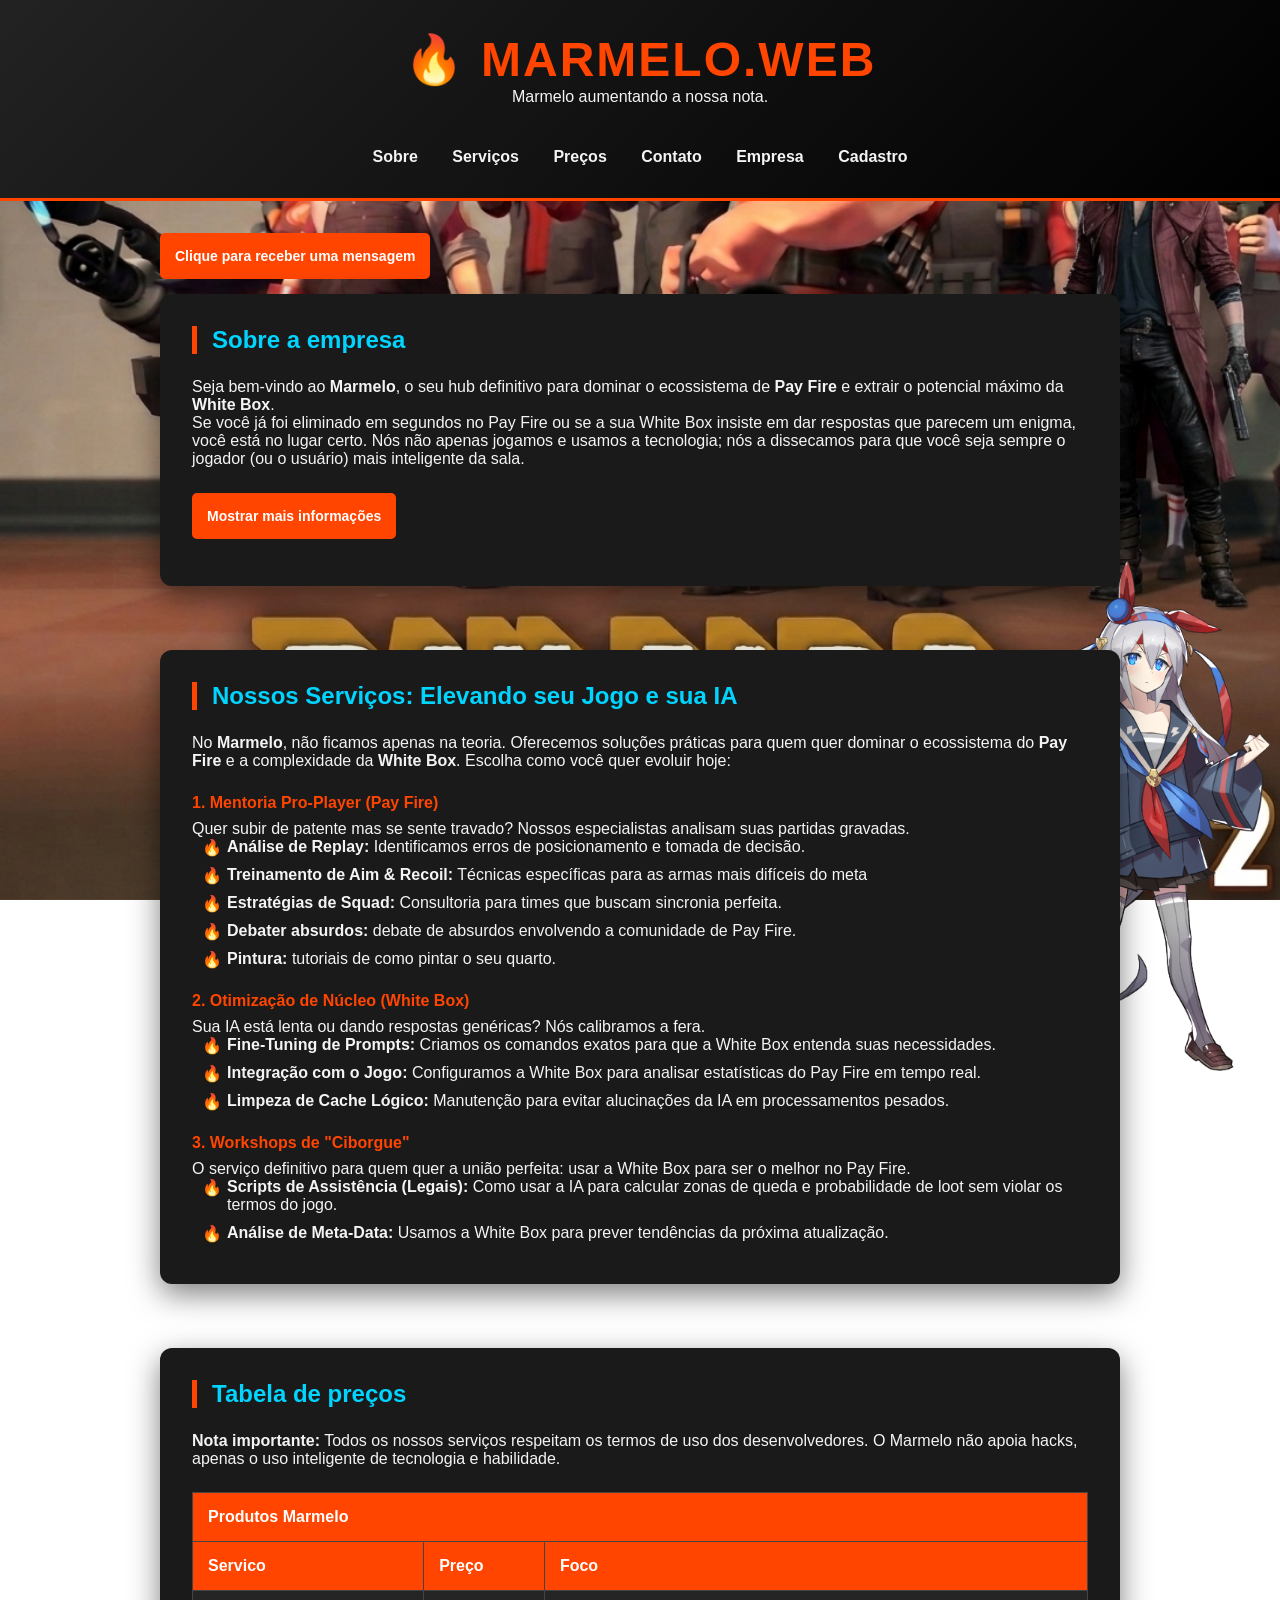
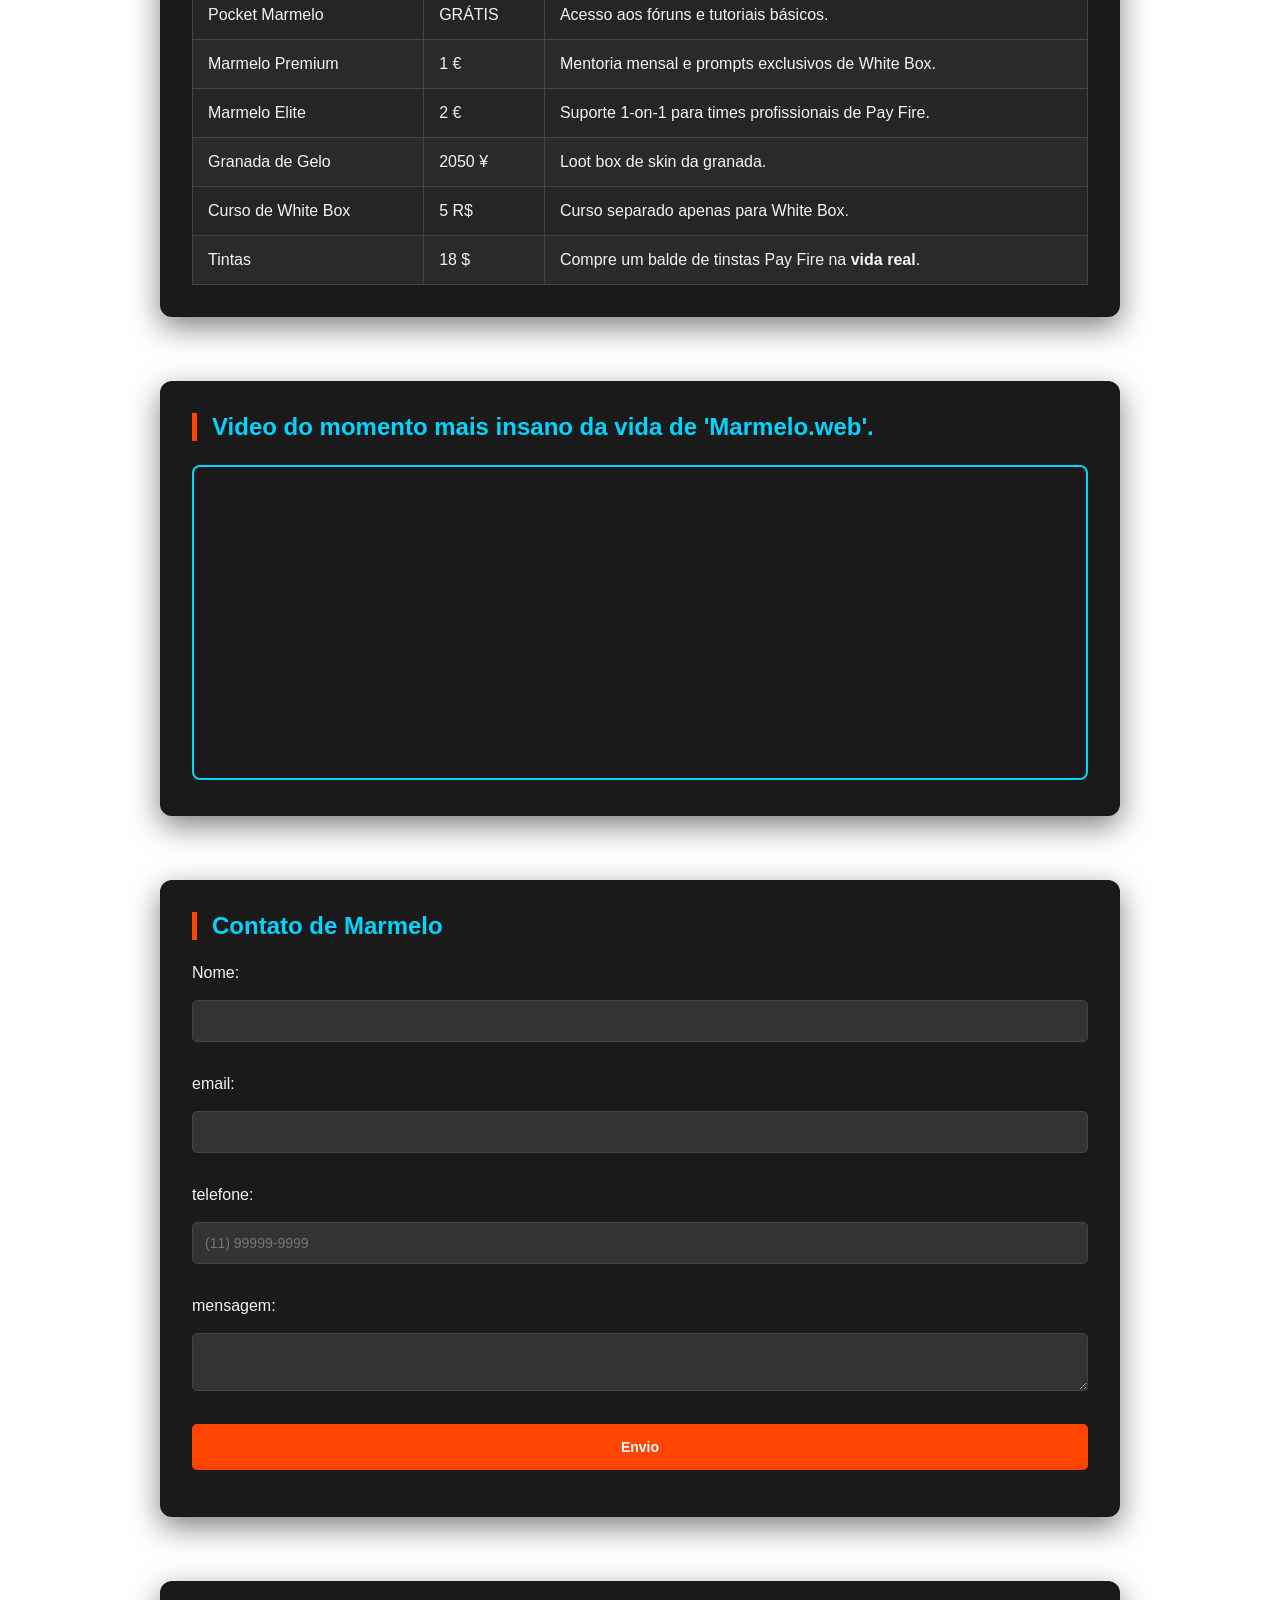
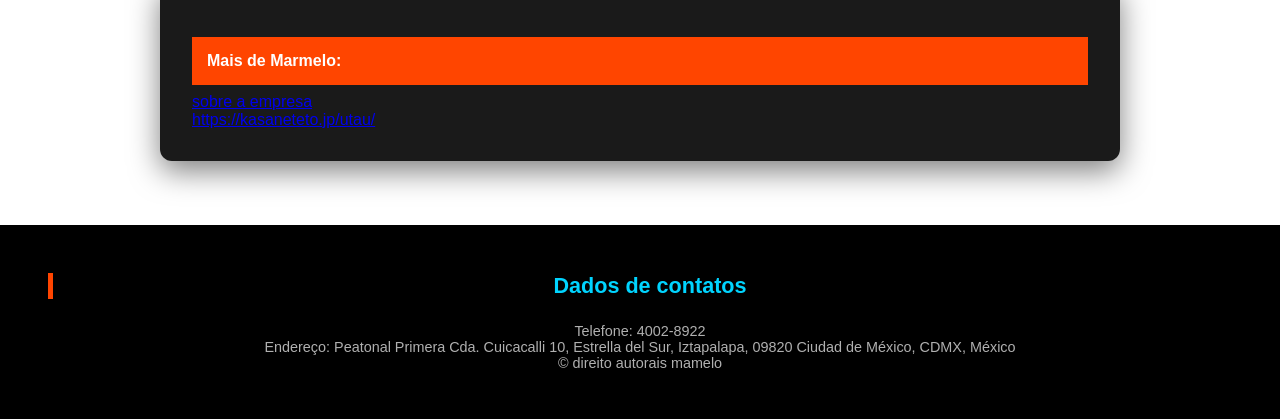
<file: index.html>
<!DOCTYPE html>
<html lang="pt-br">
<head>
    <meta charset="UTF-8">
    <meta name="viewport" content="width=device-width, initial-scale=1.0">
    <title>Marmelo.web</title>
    <link rel="stylesheet" href="style.css">
</head>
<body>
    <header>
        <h1>🔥 Marmelo.web</h1>
        <p>Marmelo aumentando a nossa nota.</p> <br>
        <nav>
            <a onclick="exibirMensagem('Sobre')" href="#sobre">Sobre</a>
            <a onclick="exibirMensagem('Servicos')" href="#servicos">Serviços</a>
            <a onclick="exibirMensagem('Preço')" href="#preco">Preços</a>
            <a onclick="exibirMensagem('Contato')" href="#contato">Contato</a>
            <a onclick="exibirMensagem('Empresa')" href="#empresa">Empresa</a>
            <a href="cadastro.html">Cadastro</a>
        </nav>
    </header>
    <main>
        <input onclick="mensagemBoasVindas()" class="cor_preta" type="button" value="Clique para receber uma mensagem">
        <section id="sobre">
            <h2>Sobre a empresa</h2>
            <p>Seja bem-vindo ao <strong>Marmelo</strong>, o seu hub definitivo para dominar o ecossistema de <strong>Pay Fire</strong> e extrair o potencial máximo da <strong>White Box</strong>.</p>
            <p>Se você já foi eliminado em segundos no Pay Fire ou se a sua White Box insiste em dar respostas que parecem um enigma, você está no lugar certo. Nós não apenas jogamos e usamos a tecnologia; nós a dissecamos para que você seja sempre o jogador (ou o usuário) mais inteligente da sala.</p>
            <input id="mostrarInformacoes" class="cor_preta" type="button" value="Mostrar mais informações">
            <section id="conteudo" class="escondido">
                <h4>O que fazemos por aqui.</h4>
                <p>No Marmelo, dividimos nosso foco em dois universos que se completam:</p>
                <ul>
                    <li>🔥 <strong>Pay Fire (O Campo de Batalha):</strong> Trazemos as melhores builds, rotas de fuga e análises de armas. Se o meta mudou, o Marmelo te avisa antes. Queremos que você pare de ser o "alvo fácil" e se torne o pesadelo dos servidores.</li>
                    <li>🤖 <strong>White Box (A Inteligência):</strong> A White Box é poderosa, mas imprevisível. Aqui, ensinamos os prompts de ouro, as configurações de núcleo e como integrar essa IA na sua rotina de jogo ou produtividade sem que ela entre em colapso.</li>
                </ul>
                <h4>Por que "Marmelo"?</h4>
                <p>No mundo dos games, muita gente quer te vender "fórmulas mágicas". O Marmelo é diferente. É aquele guia direto, consistente e sem frescura. Assim como o doce, nossa missão é pegar algo complexo e transformar em algo fácil de digerir.</p>
                <article>
                    <p>"Vamos ensinar as pessoas a dar 'capa' e 'gelo' de qualidade no Pay Fire."</p>
                </article>
                <img id="cesar" title="marmelo.png" class="img" src="imagens/Marmelo.png" width="300px" alt="Marmelo">
            </section>
        </section>
        <picture>
            <img title="WhiteBox chan" src="imagens/WhiteBox_chan.png" class="img-fora-da-caixa">
        </picture>
        <section id="servicos" class="servicos">
            <h2>Nossos Serviços: Elevando seu Jogo e sua IA</h2>
            <p>No <strong>Marmelo</strong>, não ficamos apenas na teoria. Oferecemos soluções práticas para quem quer dominar o ecossistema do <strong>Pay Fire</strong> e a complexidade da <strong>White Box</strong>. Escolha como você quer evoluir hoje:</p>
            <h4>1. Mentoria Pro-Player (Pay Fire)</h4>
            <p>Quer subir de patente mas se sente travado? Nossos especialistas analisam suas partidas gravadas.</p>
            <ul>
                <li><strong>Análise de Replay:</strong> Identificamos erros de posicionamento e tomada de decisão.</li>
                <li><strong>Treinamento de Aim & Recoil:</strong> Técnicas específicas para as armas mais difíceis do meta</li>
                <li><strong>Estratégias de Squad:</strong> Consultoria para times que buscam sincronia perfeita.</li>
                <li><strong>Debater absurdos:</strong> debate de absurdos envolvendo a comunidade de Pay Fire.</li>
                <li><strong>Pintura:</strong> tutoriais de como pintar o seu quarto.</li>
            </ul>
            <h4>2. Otimização de Núcleo (White Box)</h4>
            <p>Sua IA está lenta ou dando respostas genéricas? Nós calibramos a fera.</p>
            <ul>
                <li><strong>Fine-Tuning de Prompts:</strong> Criamos os comandos exatos para que a White Box entenda suas necessidades.</li>
                <li><strong>Integração com o Jogo:</strong> Configuramos a White Box para analisar estatísticas do Pay Fire em tempo real.</li>
                <li><strong>Limpeza de Cache Lógico:</strong> Manutenção para evitar alucinações da IA em processamentos pesados.</li>
            </ul>
            <h4>3. Workshops de "Ciborgue"</h4>
            <p>O serviço definitivo para quem quer a união perfeita: usar a White Box para ser o melhor no Pay Fire.</p>
            <ul>
                <li><strong>Scripts de Assistência (Legais):</strong> Como usar a IA para calcular zonas de queda e probabilidade de loot sem violar os termos do jogo.</li>
                <li><strong>Análise de Meta-Data:</strong> Usamos a White Box para prever tendências da próxima atualização.</li>
            </ul>
        </section>
        <section id="preco" class="precos">
            <h2>Tabela de preços</h2>
            <table>
                <thead>
                    <tr>
                        <th colspan="3">Produtos Marmelo</th>
                    </tr>
                    <tr>
                        <th>Servico</th>
                        <th>Preço</th>
                        <th>Foco</th>
                    </tr>
                </thead>
                <tbody>
                    <tr>
                        <td>Pocket Marmelo</td>
                        <td>GRÁTIS</td>
                        <td>Acesso aos fóruns e tutoriais básicos.</td>
                    </tr>
                    <tr>
                        <td>Marmelo Premium</td>
                        <td>1 €</td>
                        <td>Mentoria mensal e prompts exclusivos de White Box.</td>
                    </tr>
                    <tr>
                        <td>Marmelo Elite</td>
                        <td>2 €</td>
                        <td>Suporte 1-on-1 para times profissionais de Pay Fire.</td>
                    </tr>
                    <tr>
                        <td>Granada de Gelo</td>
                        <td>2050 ¥</td>
                        <td>Loot box de skin da granada.</td>
                    </tr>
                    <tr>
                        <td>Curso de White Box</td>
                        <td>5 R$</td>
                        <td>Curso separado apenas para White Box.</td>
                    </tr>
                    <tr>
                        <td>Tintas</td>
                        <td>18 $</td>
                        <td>Compre um balde de tinstas Pay Fire na <strong>vida real</strong>.</td>
                    </tr>
                    <p><strong>Nota importante:</strong> Todos os nossos serviços respeitam os termos de uso dos desenvolvedores. O Marmelo não apoia hacks, apenas o uso inteligente de tecnologia e habilidade.</p>
                </tbody>
            </table>
        </section>
        <section id="video" class="video">
            <h2>Video do momento mais insano da vida de 'Marmelo.web'.</h2>
            <iframe width="560" height="315" src="https://www.youtube-nocookie.com/embed/Inbg9Pcu7u8?si=tl6r4zBBNHFZXgTy" title="YouTube video player" frameborder="5" allow="accelerometer; autoplay; clipboard-write; encrypted-media; gyroscope; picture-in-picture; web-share" referrerpolicy="strict-origin-when-cross-origin" allowfullscreen></iframe>
        </section>
        <section id="contato" class="contato">
            <h2>Contato de Marmelo</h2>
            <form action="">
                <label for="name">Nome:</label>
                <br>
                <input type="text" id="name" name="name">
                <br>
                <label for="email">email:</label>
                <br>
                <input type="email" id="email" name="email">
                <br>
                <label for="tel">telefone:</label>
                <br>
                <input type="tel" id="tel" name="tel" placeholder="(11) 99999-9999">
                <br>
                <label for="text">mensagem:</label>
                <br>
                <textarea type="text" id="text" name="text"></textarea>
                <br>
                <input id="botaoEnvio" onclick="mudarTexto()" class="cor_preta" type="button" value="Envio">
            </form>
        </section>
        <section id="empresa" class="empresa">
            <h4 onclick="mudarCor()" class="cor_preta">Mais de Marmelo:</h4>
            <a id="link1" href="#sobre">sobre a empresa</a> <br>
            <a id="link2" href="https://kasaneteto.jp/utau/">https://kasaneteto.jp/utau/</a>
        </section>
    </main>
    <footer class="contato">
        <h2>Dados de contatos</h2>
        <p>Telefone: 4002-8922</p>
        <p>Endereço: Peatonal Primera Cda. Cuicacalli 10, Estrella del Sur, Iztapalapa, 09820 Ciudad de México, CDMX, México</p>
        <p>&copy; direito autorais mamelo</p>
    </footer>
    <script src="script.js"></script>
</body>
</html>
</file>
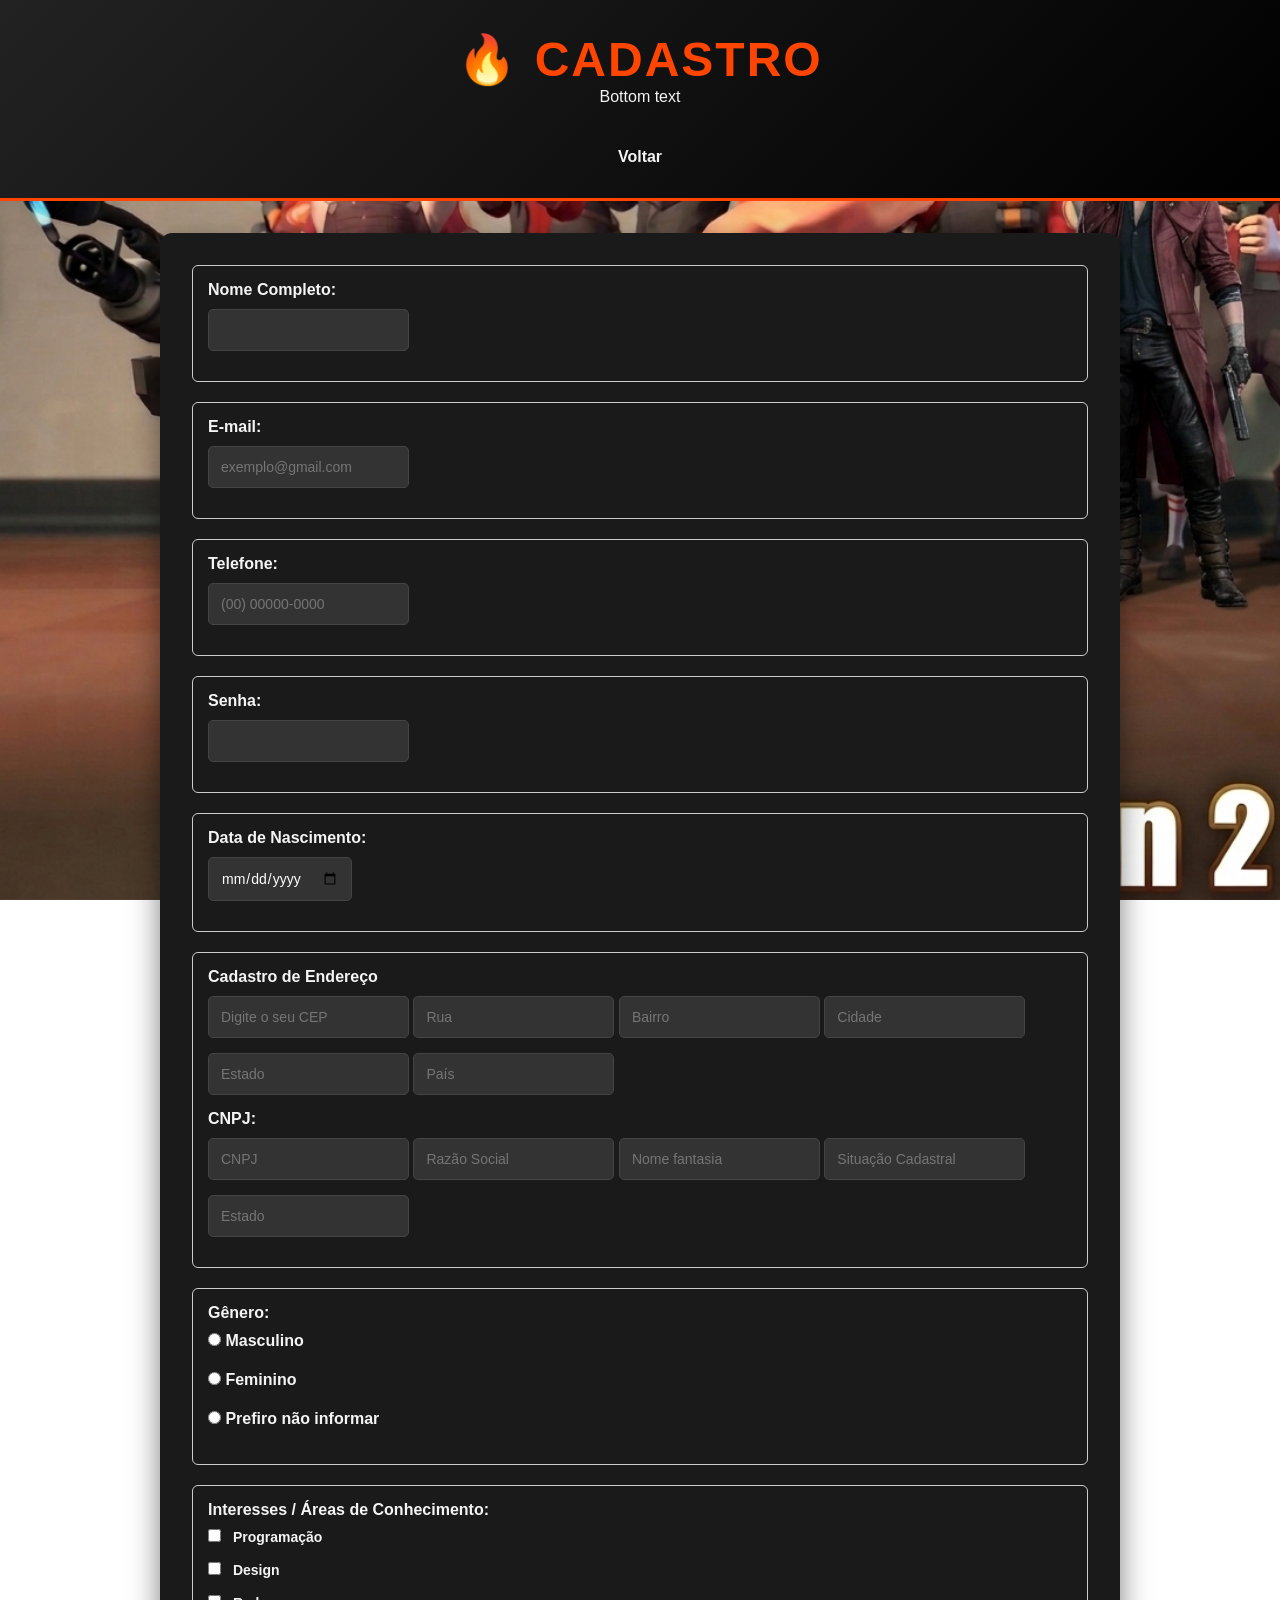
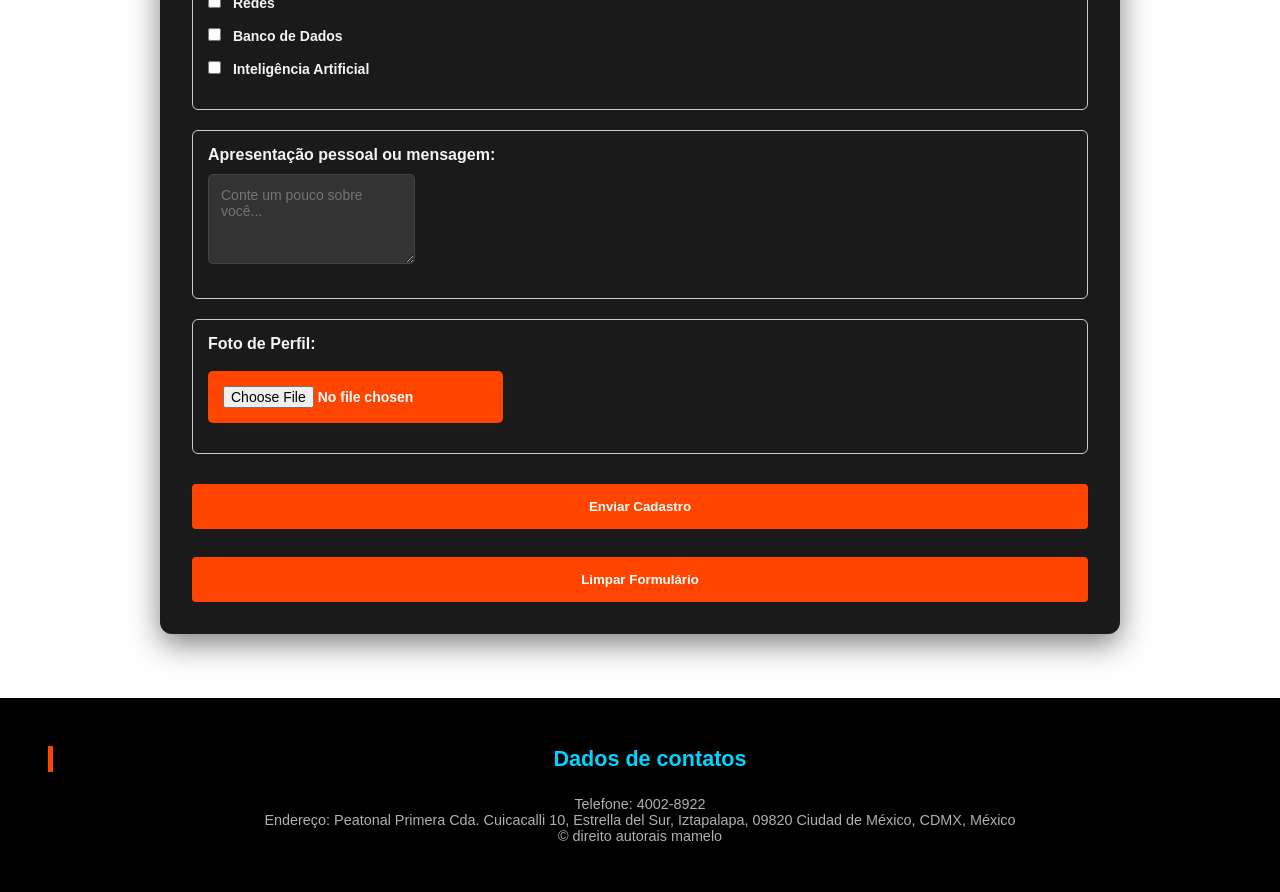
<file: cadastro.html>
<!DOCTYPE html>
<html lang="pt-br">
<head>
    <meta charset="UTF-8">
    <meta name="viewport" ="width=device-width, initial-scale=1.0">
    <link rel="stylesheet" href="style.css">
    <title>Cadastro</title>
</head>
<body>
    <header>
        <h1>🔥 Cadastro</h1>
        <p>Bottom text</p> <br>
        <nav>
            <a href="index.html">Voltar</a>
        </nav>
    </header>
    <main>
        <form action="#" method="post" class="cadastro">
            <input type="hidden" id="ip_usuario" name="ip_usuario">
            <input type="hidden" id="provedor_usuario" name="provedor_usuario">
            <fieldset>
                <label for="nome">Nome Completo:</label>
                <input type="text" name="nome" required>
            </fieldset>
            <fieldset>
                <label for="email">E-mail:</label>
                <input type="email" name="email" placeholder="exemplo@gmail.com" required>
            </fieldset>
            <fieldset>
                <label for="telefone">Telefone:</label>
                <input type="tel" name="telefone" placeholder="(00) 00000-0000">
            </fieldset>
            <fieldset>
                <label for="senha">Senha:</label>
                <input type="password" name="senha" required>
            </fieldset>
            <fieldset>
                <label for="nascimento">Data de Nascimento:</label>
                <input type="date" name="nascimento">
            </fieldset>
            <fieldset>
                <label>Cadastro de Endereço</label>
                <input type="text" id="cep" placeholder="Digite o seu CEP">
                <input type="text" id="rua" placeholder="Rua">
                <input type="text" id="bairro" placeholder="Bairro">
                <input type="text" id="cidade" placeholder="Cidade">
                <input type="text" id="estado" placeholder="Estado">
                <input type="text" id="pais" placeholder="País">
                <label for="cnpj">CNPJ:</label>
                <input type="text" id="cnpj" name="cnpj" placeholder="CNPJ">
                <input type="text" name="nome" placeholder="Razão Social">
                <input type="text" id="nome_fantasia" name="nome_fantasia" readonly placeholder="Nome fantasia">
                <input type="text" id="situacao" name="situacao" readonly placeholder="Situação Cadastral">
                <input type="text" id="estado_empresa" placeholder="Estado">
            </fieldset>
            <fieldset>
                <label>Gênero:</label>
                <label class="radio-group"><input type="radio" name="genero" value="masculino"> Masculino</label>
                <label class="radio-group"><input type="radio" name="genero" value="feminino"> Feminino</label>
                <label class="radio-group"><input type="radio" name="genero" value="nao-informar"> Prefiro não informar</label>
            </fieldset>
            <fieldset>
                <label>Interesses / Áreas de Conhecimento:</label>
                <label class="checkbox-group"><input type="checkbox" name="interesses" value="programacao"> Programação</label>
                <label class="checkbox-group"><input type="checkbox" name="interesses" value="design"> Design</label>
                <label class="checkbox-group"><input type="checkbox" name="interesses" value="redes"> Redes</label>
                <label class="checkbox-group"><input type="checkbox" name="interesses" value="banco-dados"> Banco de Dados</label>
                <label class="checkbox-group"><input type="checkbox" name="interesses" value="ia"> Inteligência Artificial</label>
            </fieldset>
            <fieldset>
                <label for="mensagem">Apresentação pessoal ou mensagem:</label>
                <textarea id="mensagem" name="mensagem" rows="4" placeholder="Conte um pouco sobre você..."></textarea>
            </fieldset>
            <fieldset>
                <label for="foto">Foto de Perfil:</label>
                <input class="cor_preta" type="file" id="foto" name="foto" accept="image/*">
            </fieldset>
            <button class="cor_preta" type="submit">Enviar Cadastro</button>
            <br>
            <button class="cor_preta" type="reset">Limpar Formulário</button>
        </form>
    </main>
    <footer class="contato">
        <h2>Dados de contatos</h2>
        <p>Telefone: 4002-8922</p>
        <p>Endereço: Peatonal Primera Cda. Cuicacalli 10, Estrella del Sur, Iztapalapa, 09820 Ciudad de México, CDMX, México</p>
        <p>&copy; direito autorais mamelo</p>
    </footer>
    <script src="script_login.js"></script>
</body>
</html>
</file>
<file: style.css>
/* Configurações Gerais */
* {
    margin: 0;
    padding: 0;
    box-sizing: border-box;
    font-family: 'Segoe UI', Roboto, Helvetica, Arial, sans-serif;
}

:root {
    --primary-color: #ff4500; /* Laranja Fogo */
    --secondary-color: #00d4ff; /* Azul White Box */
    --bg-dark: #0f0f0f;
    --card-bg: #1a1a1a;
    --text-light: #f4f4f4;
    --text-muted: #b0b0b0;
}

body {
    background-image: url('imagens/PayFire.jpg');
    background-repeat: no-repeat;
    background-attachment: fixed;
    background-size: cover;
    color: var(--text-light);
    cursor: url('imagens/cursor_engraçado.png'), auto;
}

/* Cabeçalho e Navegação */
header {
    background: linear-gradient(135deg, #222, #000);
    padding: 2rem 10%;
    text-align: center;
    border-bottom: 3px solid var(--primary-color);
}

header h1 {
    font-size: 3rem;
    color: var(--primary-color);
    text-transform: uppercase;
    letter-spacing: 2px;
}

nav {
    margin-top: 1.5rem;
}

nav a {
    color: var(--text-light);
    text-decoration: none;
    margin: 0 15px;
    font-weight: bold;
    transition: 0.3s;
}

nav a:hover {
    color: var(--secondary-color);
}

/* Seções Principais */
main {
    max-width: 1000px;
    margin: 2rem auto;
    padding: 0 20px;
}

section, .cadastro {
    position: relative;
    z-index: 2;
    margin-bottom: 4rem;
    padding: 2rem;
    background-color: var(--card-bg);
    border-radius: 12px;
    box-shadow: 0 10px 30px rgba(0,0,0,0.5);
}

h2 {
    color: var(--secondary-color);
    border-left: 5px solid var(--primary-color);
    padding-left: 15px;
    margin-bottom: 1.5rem;
}

h4 {
    margin: 1.5rem 0 0.5rem;
    color: var(--primary-color);
}

/* Listas que você aprendeu a fazer! */
ul {
    list-style-type: none; /* Remove a bolinha padrão */
    padding-left: 10px;
}

ul li {
    margin-bottom: 10px;
    position: relative;
    padding-left: 25px;
}

ul li::before {
    content: "🔥"; /* Marcador personalizado */
    position: absolute;
    left: 0;
}

/* Tabelas */
table {
    width: 100%;
    border-collapse: collapse;
    margin-top: 1.5rem;
    background-color: #252525;
}

th, td {
    padding: 15px;
    text-align: left;
    border: 1px solid #444;
}

th {
    background-color: var(--primary-color);
    color: white;
}

tr:nth-child(even) {
    background-color: #2a2a2a;
}

/* Vídeo Responsivo */
.video iframe {
    width: 100%;
    border-radius: 8px;
    border: 2px solid var(--secondary-color) !important;
}

/* Formulário de Contato */
form {
    display: flex;
    flex-direction: column;
}

/* Área de texto */
input, textarea {
    padding: 12px;
    margin-bottom: 15px;
    background: #333;
    border: 1px solid #444;
    color: white;
    border-radius: 5px;
    font-size: 14px;
    resize: vertical;
}

input:focus, textarea:focus {
    outline: none;
    border-color: var(--secondary-color);
}

/* Input de arquivo */
input[type="file"] {
    margin-top: 8px;
    font-size: 14px;
}

.checkbox-group {
    display: block;
    margin: 5px 0;
    font-size: 14px;
}

.checkbox-group input[type="checkbox"] {
    margin-right: 8px;
}

.cor_preta {
    background-color: var(--primary-color);
    color: white;
    border: none;
    font-weight: bold;
    cursor: pointer;
    transition: 0.3s;
    padding: 15px;
}

.cor_preta:hover {
    background-color: #e63e00;
    transform: scale(1.02);
}

/* Footer */
footer {
    text-align: center;
    padding: 3rem;
    background-color: #000;
    font-size: 0.9rem;
    color: var(--text-muted);
}

/* Imagens */
.img {
    display: block;
    margin: 20px auto;
    border-radius: 50%;
    border: 4px solid var(--secondary-color);
}

.img-fora-da-caixa {
    position: absolute;
    right: -4vw;   /* -4% da largura total da janela */
    bottom: -20vh;  /* -20% da altura total da janela */
    width: 30vw;  /* A imagem ocupará sempre 30% da largura da tela */
    min-width: 80px; /* Segurança para não sumir em telas minúsculas */
}

#mostrarInformacoes {
    margin-top: 25px;
}

.escondido {
    display: none;
}

fieldset {
    border: 1px solid #ccc;
    border-radius: 6px;
    padding: 15px;
    margin-bottom: 20px;
}

/* Labels principais */
fieldset > label {
    display: block;
    font-weight: bold;
    margin-bottom: 10px;
}
/* Botões */
button {
    padding: 10px 20px;
    margin-top: 10px;
    border: none;
    border-radius: 4px;
    cursor: pointer;
    font-weight: bold;
}
</file>
